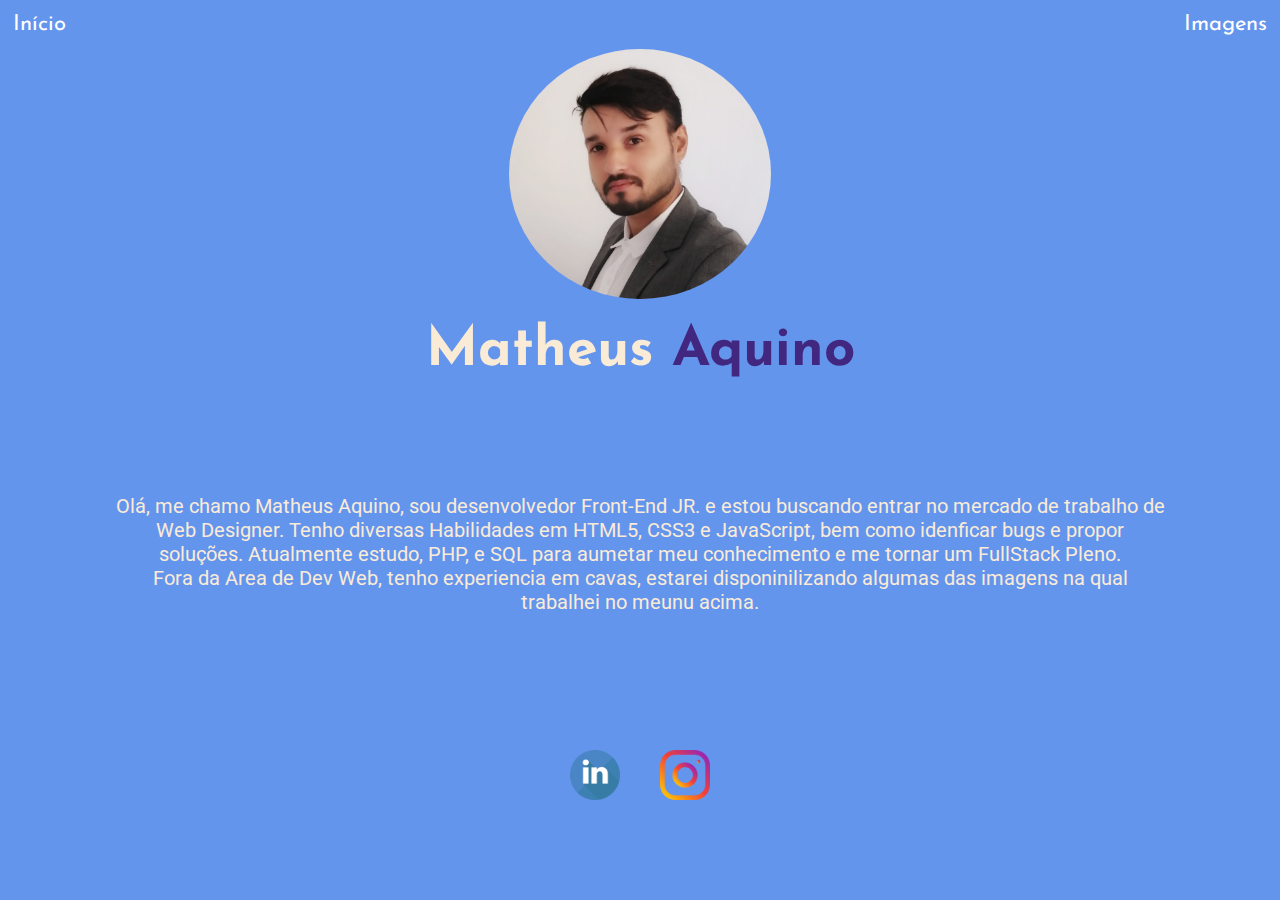
<file: Portifolio/Index.html>
<!DOCTYPE html>
<html lang="en">
<head>
    <meta charset="UTF-8">
    <meta http-equiv="X-UA-Compatible" content="IE=edge">
    <meta name="viewport" content="width=device-width, initial-scale=1.0">
    <title>Matheus Aquino</title>
    <link rel="preconnect" href="https://fonts.googleapis.com">
    <link rel="preconnect" href="https://fonts.gstatic.com" crossorigin>
    <link href="https://fonts.googleapis.com/css2?family=Josefin+Sans&display=swap" rel="stylesheet"> 
    <link rel="preconnect" href="https://fonts.googleapis.com">
    <link rel="preconnect" href="https://fonts.gstatic.com" crossorigin>
    <link href="https://fonts.googleapis.com/css2?family=Josefin+Sans&family=Roboto:ital@1&display=swap" rel="stylesheet">
    <link rel="stylesheet" href="style.css">
</head>
<body>
    <nav>
        <ul class= "Canva">
            <li><a href="Index.html">Início</a></li>
            <li><a href="Imagens.html">Imagens</a></li>
        </ul>

    </nav>
    <header>
         


        <img class ="img" src = "Matheus02.jpeg" alt="Matheus">
        <h1 class="eu"> Matheus <span class="eu2">Aquino</span> </h1>
        

    </header>
    <main>
        <section>
           
          <p>
             Olá, me chamo Matheus Aquino, sou desenvolvedor Front-End JR. e estou buscando entrar no mercado de trabalho 
             de Web Designer. Tenho diversas Habilidades em HTML5, CSS3 e JavaScript, bem como idenficar bugs e propor soluções.
             Atualmente estudo, PHP, e SQL para aumetar meu conhecimento e me tornar um FullStack Pleno. <br>
             Fora da Area de Dev Web, tenho experiencia em cavas, estarei disponinilizando algumas das imagens na qual trabalhei 
             no meunu acima.
          </p>
  
       </section>
    
  
     </section>
 
       
            
        
    </main>
    <footer>
        <a href="https://www.linkedin.com/in/matheusaquino0211/">
            <img src="linkedin.png" alt ="Linkedin" width="50">
        </a>
        <a href="https://www.instagram.com/matheus_aquino0211/">
            <img src = "instagram.png" alt="Instagram" width="50">
        </a>
 
    </footer>
  
 
          
      
 <script type="text/javascript" src="Java.js"></script>
    
</body>
</html>
</file>
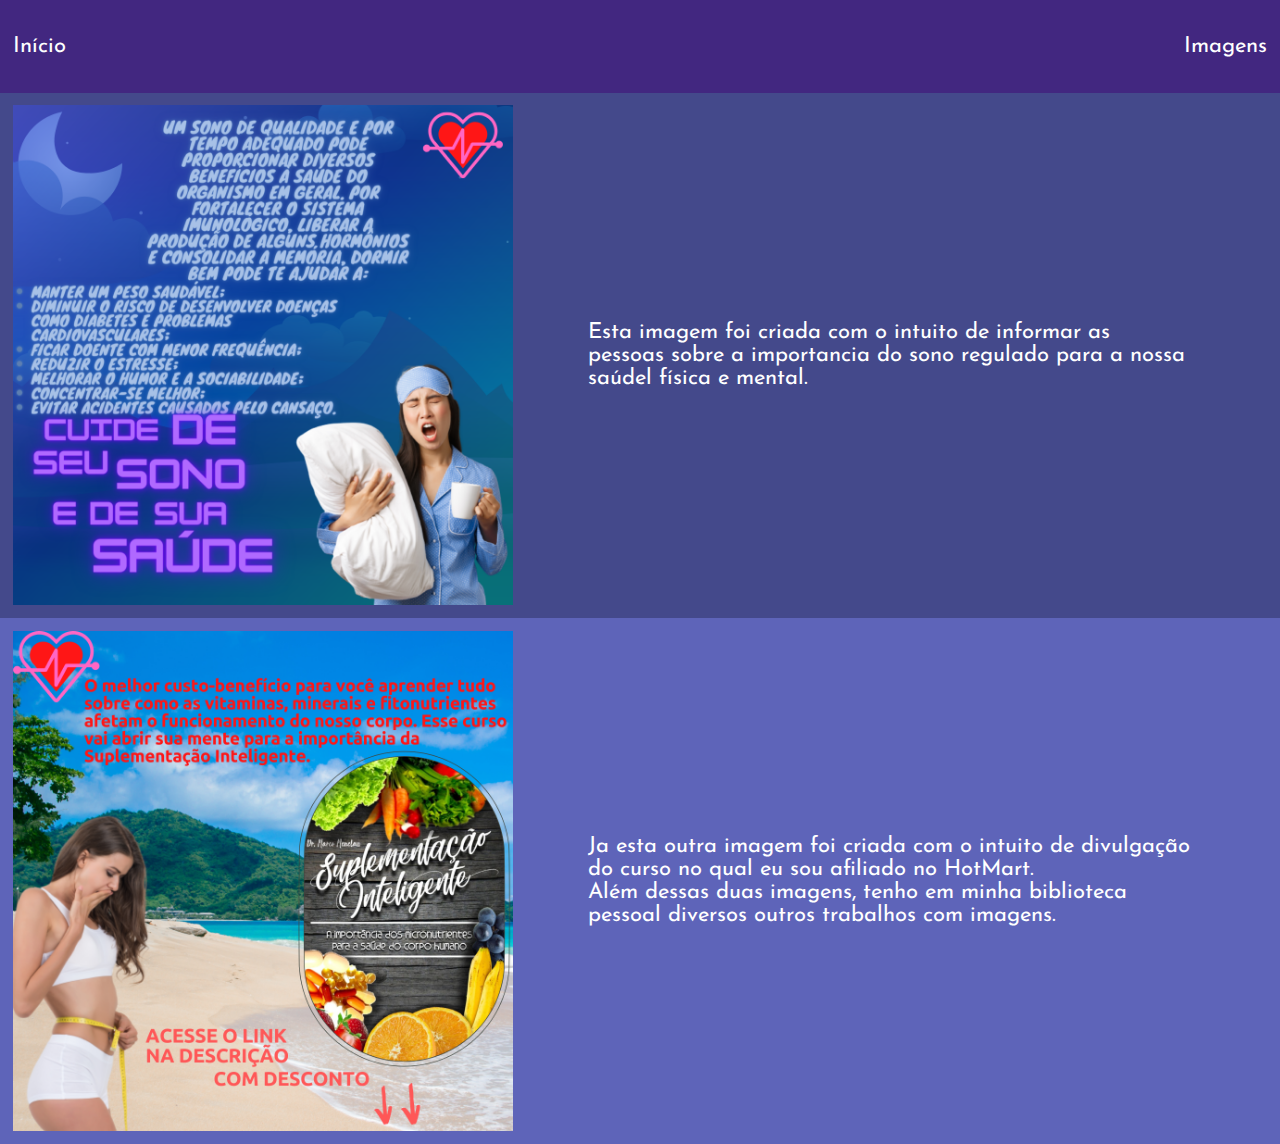
<file: Portifolio/Imagens.html>
<!DOCTYPE html>
<html lang="en">
<head>
    <meta charset="UTF-8">
    <meta http-equiv="X-UA-Compatible" content="IE=edge">
    <meta name="viewport" content="width=device-width, initial-scale=1.0">
    <title>Canvas Imagens</title>
    <link rel="preconnect" href="https://fonts.googleapis.com">
    <link rel="preconnect" href="https://fonts.gstatic.com" crossorigin>
    <link href="https://fonts.googleapis.com/css2?family=Josefin+Sans&family=Roboto:ital@1&display=swap" rel="stylesheet"> 
    <link rel="stylesheet" href="imagens.css">
    
</head>
<body>
    <header>
        <nav>
            <ul class="navegador">
                <li><a href="Index.html">Início</a></li>
                <li><a href="Imagens.html">Imagens</a></li>
            </ul>
        </nav>
    </header>    
</body>
<main>
    <div class="conteudo">
      <img src="Sono.png">
      <p> Esta imagem foi criada com o intuito de informar as pessoas sobre a importancia do sono regulado para 
       a nossa saúdel física e mental.</p>
    </div>
    <div class="conteudo2">
        <img src="Alimentação.png">
        <p> Ja esta outra imagem foi criada com o intuito de divulgação do curso no qual eu sou afiliado no HotMart.<br>
            Além dessas duas imagens, tenho em minha biblioteca pessoal diversos outros trabalhos com imagens.</p>
      </div>
         

</main>
</html>
</file>
<file: Portifolio/style.css>
*{
    margin: 0px;
    padding: 0px;
}
body{
    
    color: antiquewhite;
    font-family: Arial, Helvetica, sans-serif;
    background-color: cornflowerblue;
    min-width: 320px;
    
    
  
}
.Canva{
display: flex;
justify-content: space-between;
list-style: none;
padding: 1%;
font-family: 'Josefin Sans', sans-serif;
font-size: 22px;
}

ul a{
    color: rgb(255, 255, 255);
    text-decoration: none;
}





.socialmid{
display: flex; 
justify-content: flex-end;   
font-size: 15pt;
background-color: rgb(0, 0, 0);



}
.img{
margin: auto;
display: block;
height: 250px;
border-radius: 50%;



}
.eu{
    text-align: center;
    font-size: 55px;
    margin: 2%;
    font-family: 'Josefin Sans', sans-serif;
}
.eu2{
    color: rgb(66, 39, 128);
}


section p{
font-family: 'Roboto', sans-serif;
text-align: center;
padding: 0%;
margin: 9%;
font-size: 20px;

}
.cursos{
    color: rgb(7, 200, 248);
    font-size: 40px;
    padding: 0%;
}
footer a {
max-width: 100%;
margin : 20px;


}
footer{
    
    display: flex;
    justify-content: center;
    
 
    
   
}
</file>
<file: Portifolio/imagens.css>
body{
    background-color: rgb(66, 39, 128);
    min-width: 360px;
   
    margin: auto;
}
.navegador{
display: flex;
justify-content: space-between;
list-style: none;
padding: 1%;
font-size: 22px;
font-family: 'Josefin Sans', sans-serif;
}
.navegador a{
    text-decoration: none;
    color: white;
}


img{
    width: 500px;
}
.conteudo p{
 
 font-family: 'Josefin Sans', sans-serif;
 color: white;
 font-size: 22px;
 margin: 6%;

}

.conteudo{
    background-color: rgb(68, 73, 139);
    display: flex;
    align-items: center;
    padding: 1%;
    margin: auto;
}
.conteudo2{
    background-color: rgb(94, 100, 185);
    display: flex;
    align-items: center;
    padding: 1%;
    margin: auto;
}


.conteudo2 p{
 
    font-family: 'Josefin Sans', sans-serif;
    color: white;
    font-size: 22px;
     margin: 6%; 
    }
</file>
